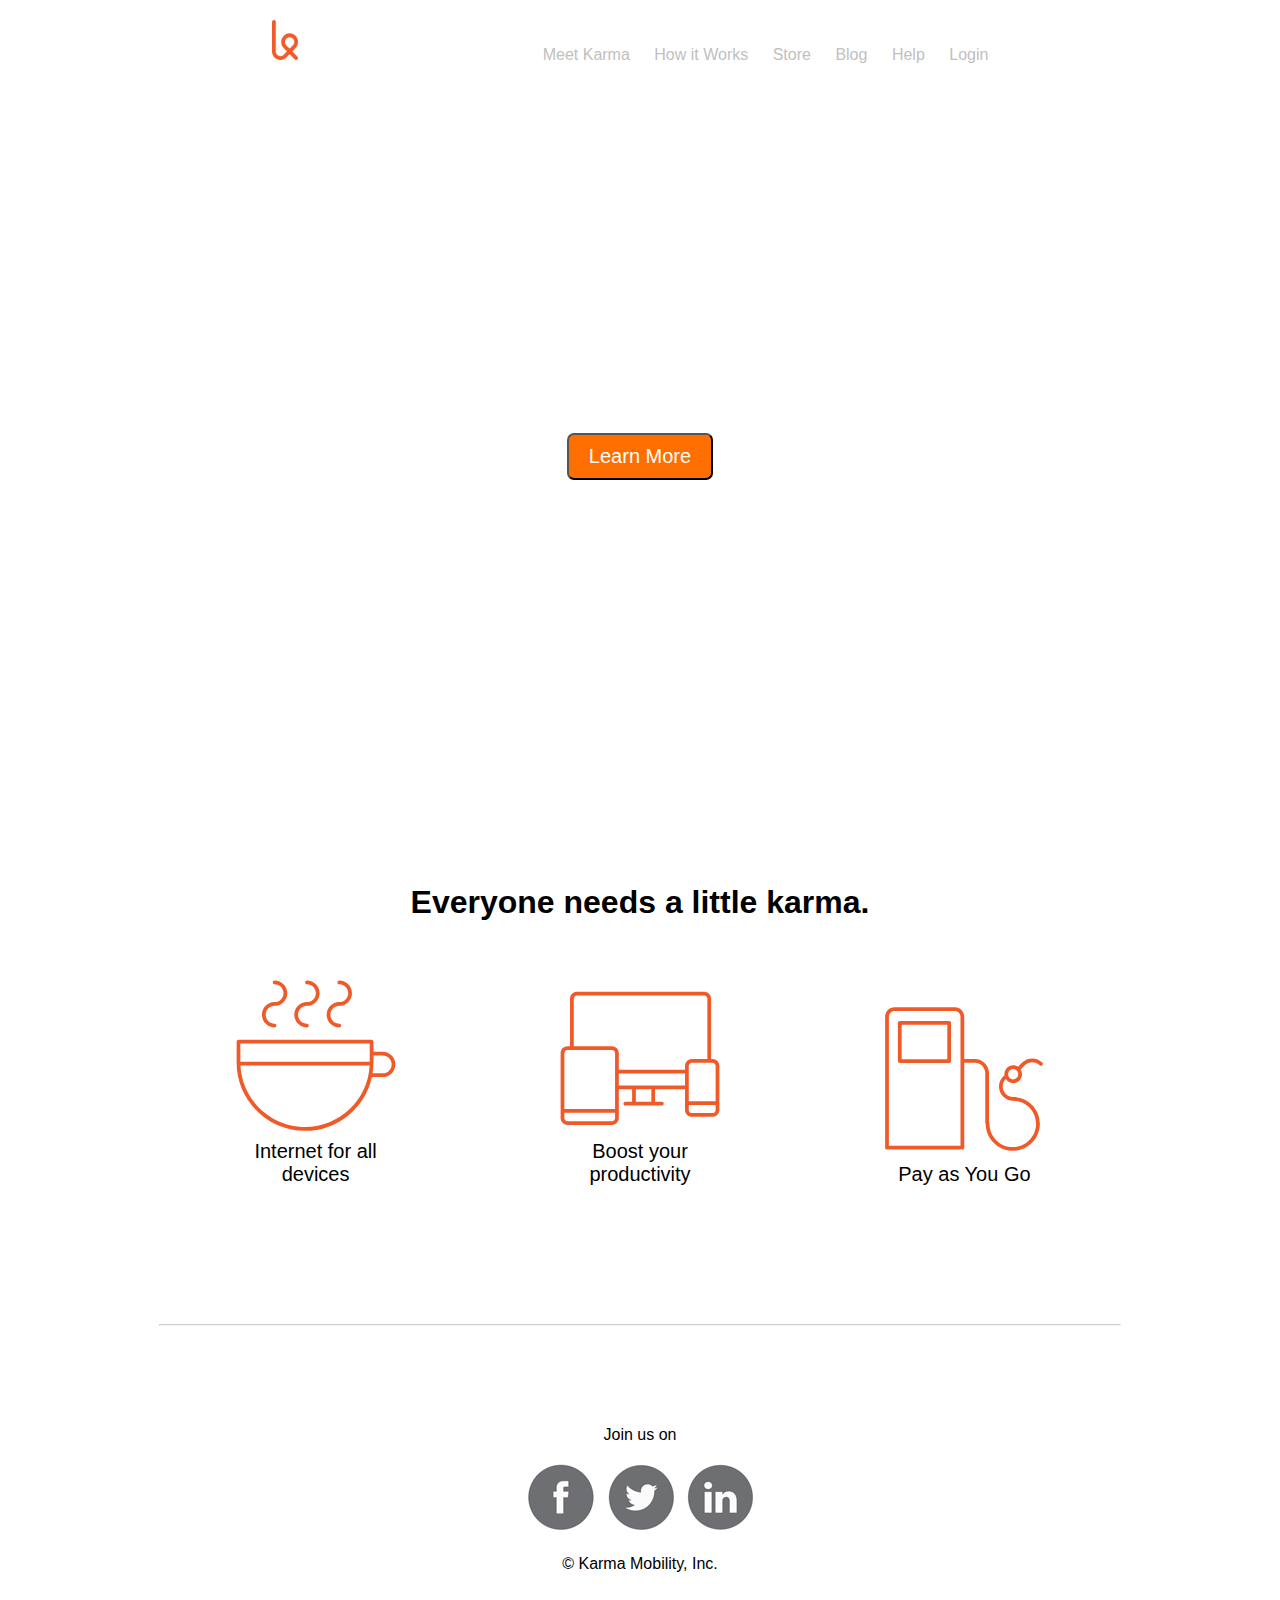
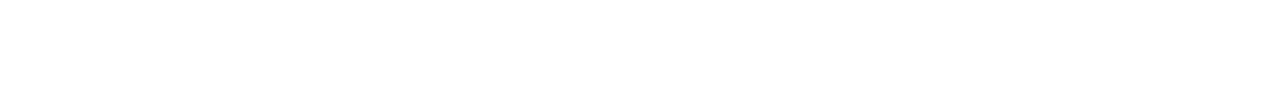
<file: index.html>
<!DOCTYPE html>
<html lang="en">
<head>
	<meta charset="UTF-8">
	<title>Document</title>
	<link rel="stylesheet" href="css/normalize.css">
	<link rel="stylesheet" href="css/style.css">
</head>
<body>

	<div id="navContainer">
		<img id="logo" src="images/karmaLogo"/>
	

		<ul>
			<li>Meet Karma</li>
			<li>How it Works</li>
			<li>Store</li>
			<li>Blog</li>
			<li>Help</li>
			<li>Login</li>
		</ul>
	</div>



	<div id="bg">
		<div id="midContainer">
			<h2 class="mid">Introducing Karma</h2>
			<h3 class="mid">Bring WiFi with you, everywhere you go.</h3>
			<button class="btn">Learn More</button>
		</div>
	</div>
<h1>Everyone needs a little karma.</h1>

<div class="iconbox">

    <div>
        <img src="images/icon-coffee copy.svg" />
        <p>Internet for all devices</p>
    </div>

    <div>
        <img src="images/icon-devices copy.svg" />
        <p>Boost your productivity</p>
    </div>

    <div>
        <img src="images/icon-refill copy.svg" />
        <p>Pay as You Go</p>
    </div>

</div>

<hr align="center" width="75%">

<div class="socialBox">
	<p>Join us on</p>
	<img src="images/fb.jpg" />
	<img src="images/twitter.jpg" />
	<img src="images/LinkedIn.jpg" />
	<p>© Karma Mobility, Inc.</p>
</div>





</body>
</html>
</file>
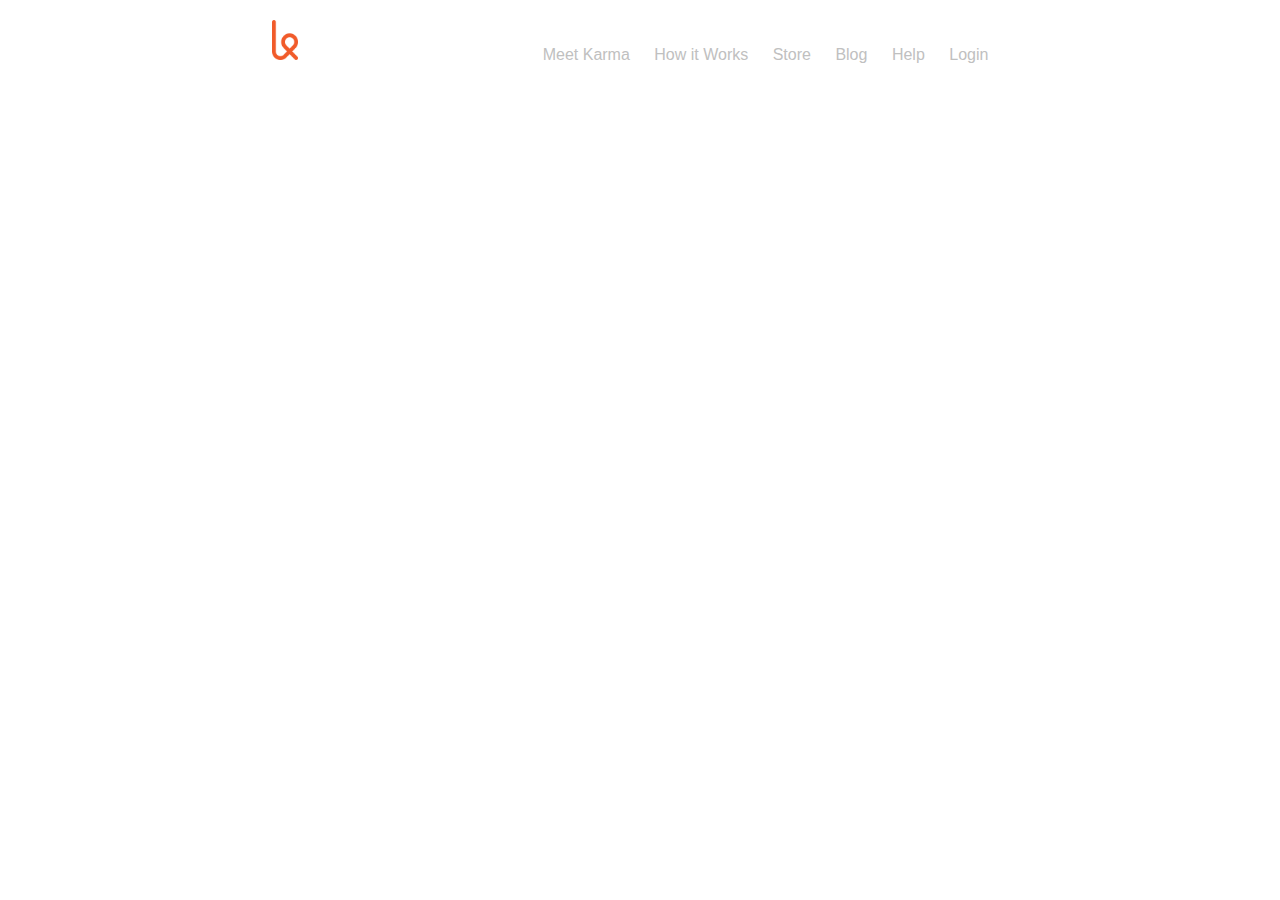
<file: test.html>
<!DOCTYPE html>
<html lang="en">
<head>
	<meta charset="UTF-8">
	<title>Document</title>
	<link rel="stylesheet" href="css/normalize.css">
	<link rel="stylesheet" href="css/style.css">
</head>
<body>

	<div id="navContainer">
		<img id="logo" src="images/karmaLogo"/>
	

		<ul>
			<li>Meet Karma</li>
			<li>How it Works</li>
			<li>Store</li>
			<li>Blog</li>
			<li>Help</li>
			<li>Login</li>
		</ul>
	</div>



	<div id="bg">
	<p> Hello </p>
	</div>

</body>
</html>
</file>
<file: css/style.css>
body 
{
    background-color: #fff;
}

div 
{
   /* border: 1px solid Chocolate; */
}


li
{
	display: inline;
	padding-right: 20px;
	color: Silver;
}

li:hover
{
	color:DarkGrey;
}

#logo
{
	height:40px;
	padding-right: 200px;
	display:inline;
}

ul
{
	display: inline;
}

#navContainer
{
	margin: auto;
	margin-top:20px;
	margin-bottom:10px;
	text-align: center;
}

#bg

	{
    background-image: url("http://media.coindesk.com/2015/01/xapo-outer-space.jpg");
    background-position: center bottom;
    background-repeat: no-repeat;
    background-size: cover;
    height: 45.938rem; 
    color:#fff;
}

#midContainer
{
	margin:auto;
	width: 30%;
	text-align: center;
	padding-top: 250px;
}

#mid h2
{
	font-size: 3.5em;
	text-align: center;
}

#mid h3
{
	font-size: 2em;
	text-align: center;
}

h1
{
	margin: auto;
	margin-top:75px;
	text-align: center;
}

.btn {
  -webkit-border-radius: 7;
  -moz-border-radius: 7;
  border-radius: 7px;
  font-family: Arial;
  color: #ffffff;
  font-size: 20px;
  background: #ff6f00;
  padding: 10px 20px 10px 20px;
  text-decoration: none;
}

.btn:hover {
  background: #3cb0fd;
  text-decoration: none;
}


.iconbox {
    height: 128px;
    padding: 20px;
    text-align: center;
    margin-bottom: 200px;
    margin-top: 35px;
}
.iconbox > div {
    text-align: center;
    width: 160px;
    display: inline-block;
    padding-right: 80px;
    padding-left: 80px;
}
.iconbox p {
    margin: 0;
    font-size: 20px;
}

.socialBox
{
	margin: auto;
	margin-bottom: 125px;
	text-align: center;
	width:240px;
}

.socialBox > img
{
	display: inline;

}

.socialBox p
{
	text-align: center;
}

hr
{
  opacity: 0.5;
  margin-bottom: 100px;
}
</file>
